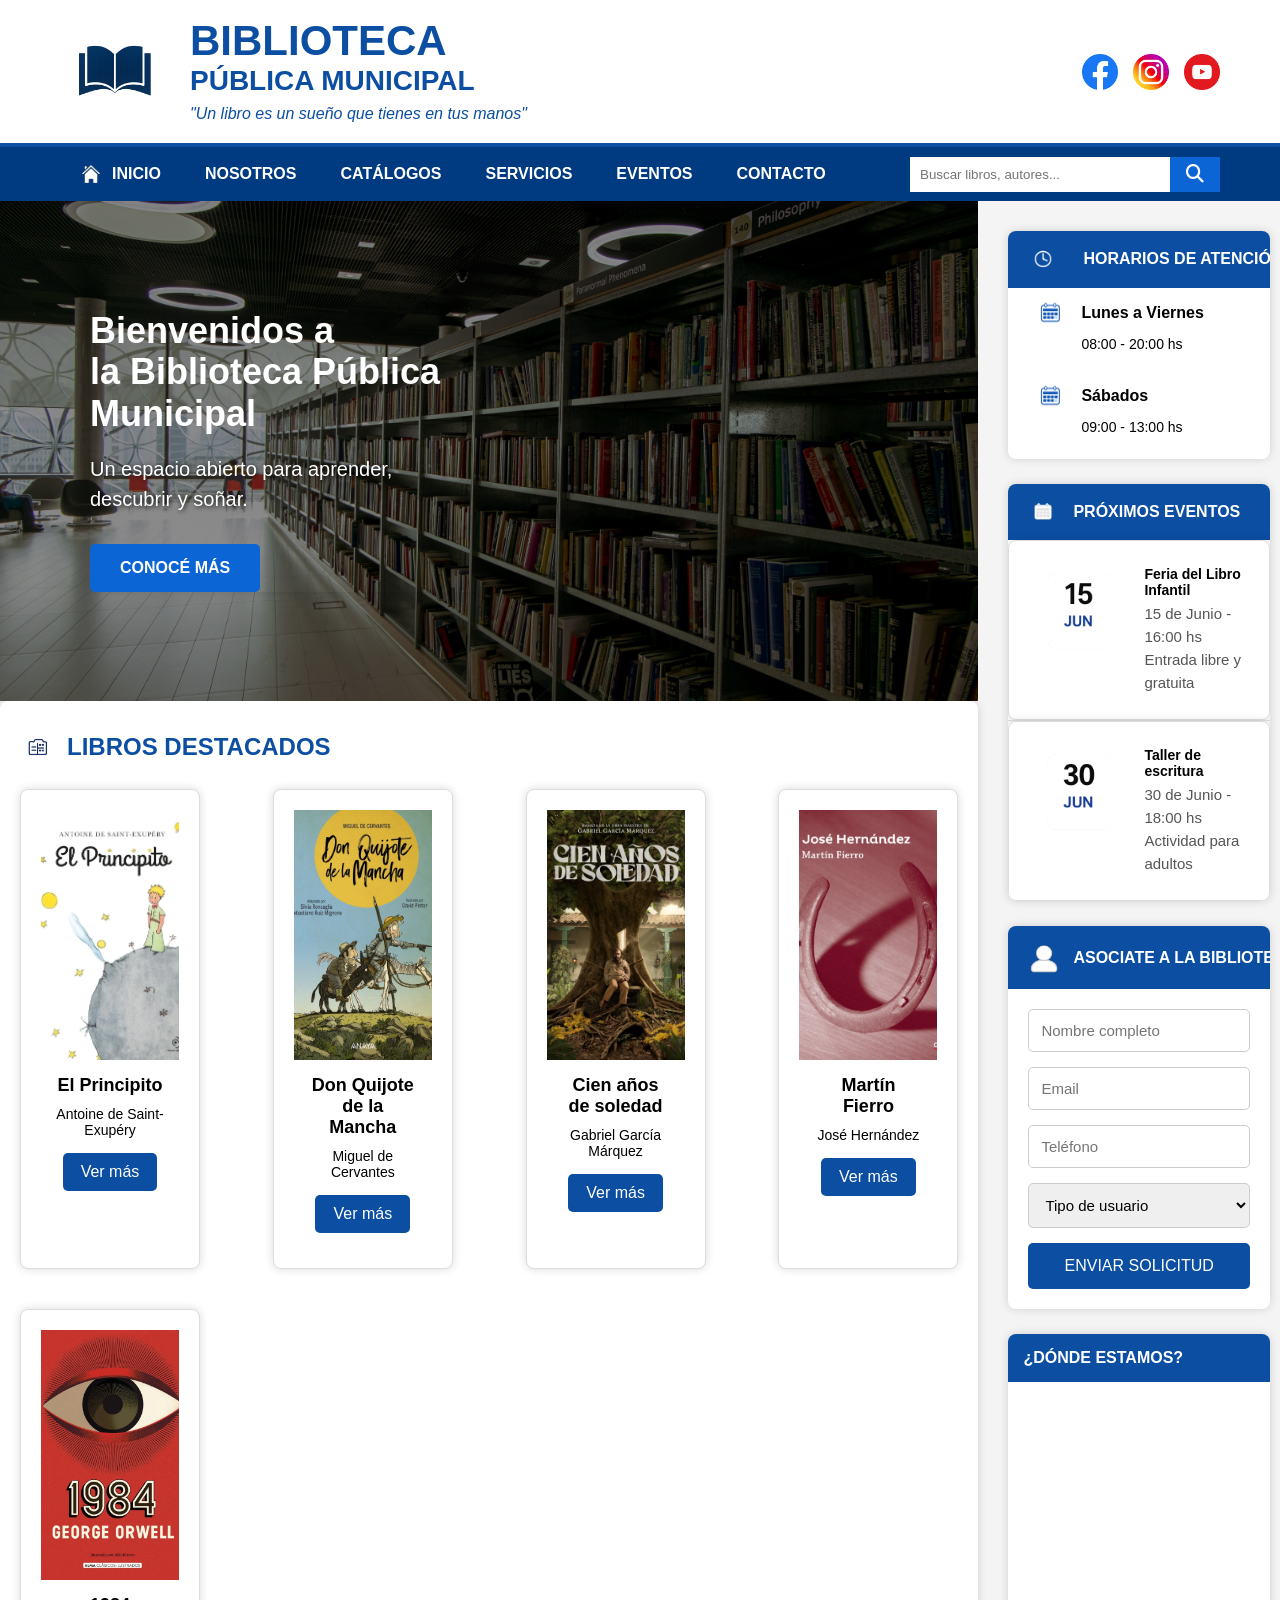
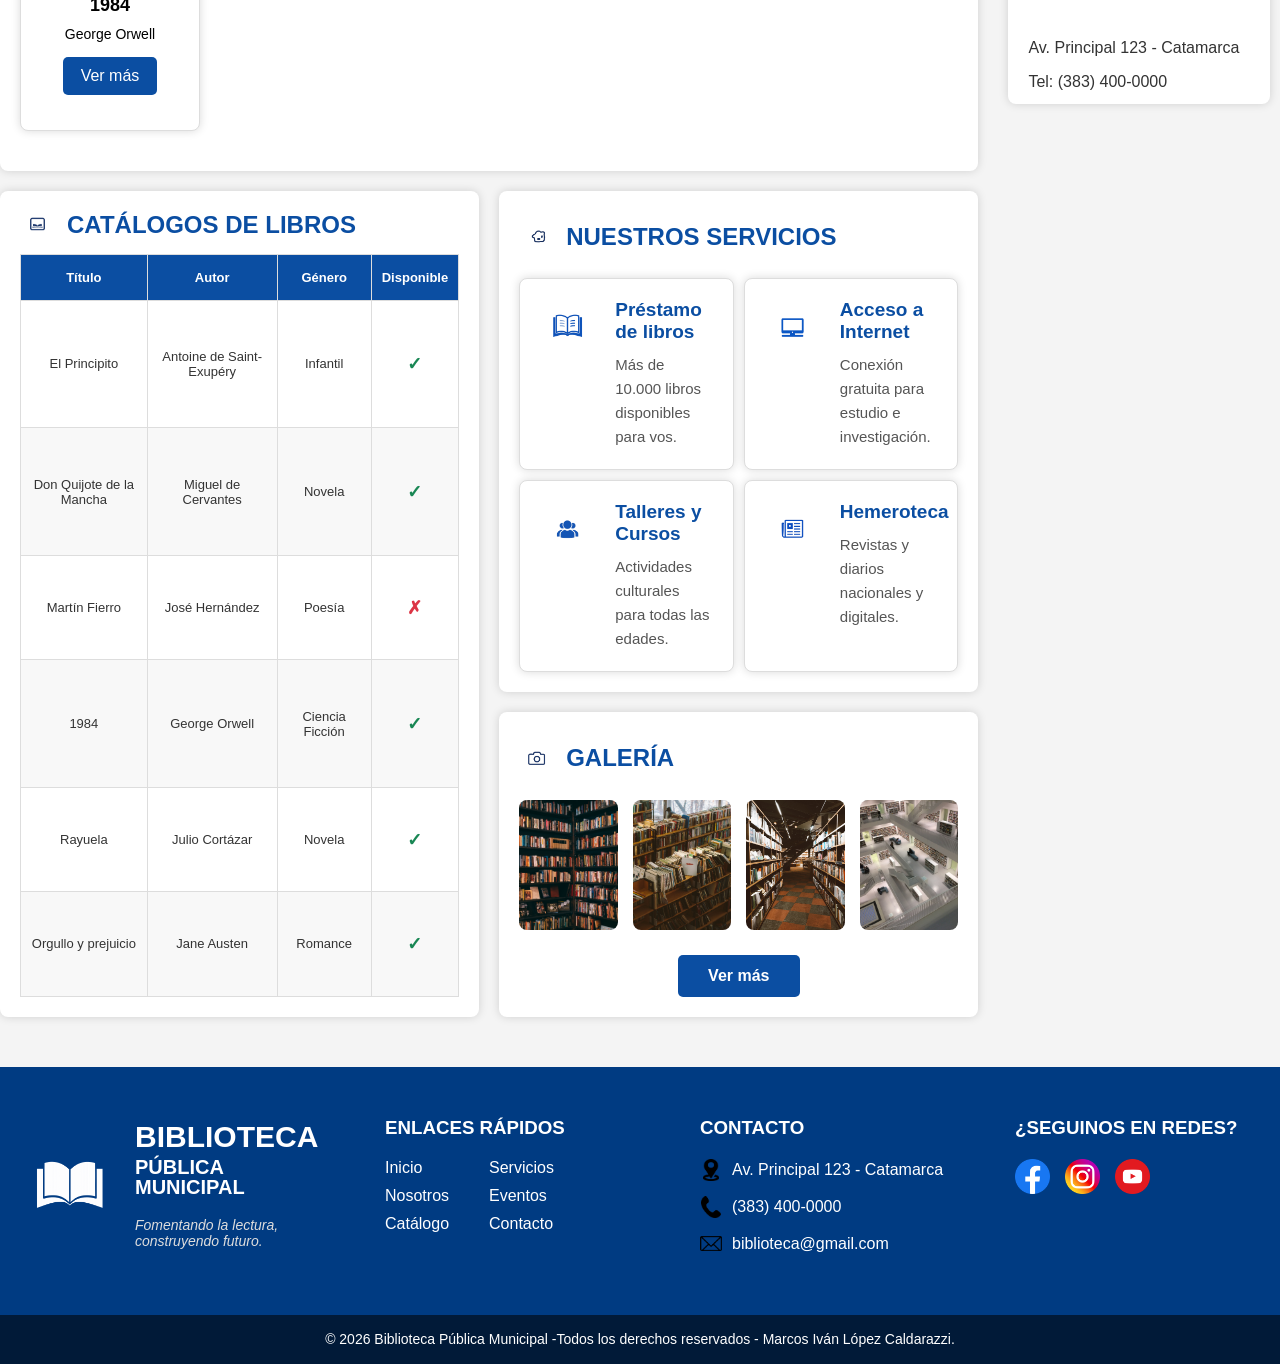
<file: index.html>
<!DOCTYPE html>
<html>
<head>

        <title>Biblioteca Pública Municipal</title>
        <link rel="stylesheet" href="style.css">
        <link rel="stylesheet" href="https://cdnjs.cloudflare.com/ajax/libs/font-awesome/6.5.2/css/all.min.css">

    </head>

<body>

        <header>

        <div class="logo">

        <img src="LogoHeader.png" alt="Logo Header">

        <div class="titulo">

        <h1>BIBLIOTECA</h1>
        <h2>PÚBLICA MUNICIPAL</h2>
        <p>"Un libro es un sueño que tienes en tus manos"</p>

        </div>
        </div>

        <div class="redes">

        <a href="https://www.facebook.com/Bibliotecaprovincialdrjulioherrera/"><img src="logofacebook.png" alt="Facebook"></a>

        <a href="https://www.instagram.com/bibliotecaprovincialcatamarca?fbclid=IwY2xjawTc6hFwZG9mBWV4dG4DYWVtAjEwAGJyaWQRMWdXbWw2M2ltUUVGUVBaaUdzcnRjBmFwcF9pZBAyMjIwMzkxNzg4MjAwODkyAAEeDFTbcF7nBBVr5jyUEgEKPLYJqUqYdGQUu3cdS8c15QEHuB1JpLc9yo03ycw_aem_0Y8hyI0dmF9-a84EaDp0Ow">
        <img src="logoinstagram.png" alt="Instagram"></a>

        <a href="https://www.youtube.com/@BiblioturismoArgentina"><img src="logoyoutube.png" alt="YouTube">

        </a>
        </div>
          </header>

        <nav>
        <ul>
        <li>
        <a href="index.html"><img src="IconoCasaInicio.png" alt="Inicio">INICIO</a>

        </li>

        <li><a href="nosotros.html">NOSOTROS</a></li>
        <li><a href="catalogos.html">CATÁLOGOS</a></li>
        <li><a href="servicios.html">SERVICIOS</a></li>
        <li><a href="eventos.html">EVENTOS</a></li>
        <li><a href="contacto.html">CONTACTO</a></li>

        </ul>

        <form>
        <input type="search" placeholder="Buscar libros, autores...">

        <button type="submit">

        <i class="fa-solid fa-magnifying-glass"></i>

        </button>
        </form>
        </nav>

          <main>

        <div class="contenido">

        <section class="principal">

        <section id="inicio" class="banner">

        <article>
        <h2>Bienvenidos a<br>la Biblioteca Pública Municipal</h2>
        <p>Un espacio abierto para aprender,<br>descubrir y soñar.</p>
        <a href="https://www.bn.gov.ar/mapa-censo/biblioteca/BIPU027/">CONOCÉ MÁS</a>

        </article>
        </section>

        <article class="libros-destacados">

        <h2><img src="IconoLibrosDestacados.png"alt="Libros">LIBROS DESTACADOS</h2>

        <div class="libros">
        <article class="libro">
        <img src="ElPrincipito.jpg"alt="El Principito">
        <div class="info-libro">
        <h3>El Principito</h3>
        <p>Antoine de Saint-Exupéry</p>
        <a href="https://www.plenainclusion.org/wp-content/uploads/2023/02/el_principito_lf_1.0.pdf">Ver más</a>

        </div>
        </article>

        <article class="libro">
        <img src="DonQuijotedelaMancha.jpg"alt="Don Quijote">
        <div class="info-libro">
        <h3>Don Quijote de la Mancha</h3>
        <p>Miguel de Cervantes</p>
        <a href="https://www.suneo.mx/literatura/subidas/Miguel%20de%20Cervantes%20El%20Ingenioso%20Hidalgo%20Don%20Quijote%20de%20la%20Mancha.pdf">Ver más</a>

        </div>
        </article>

        <article class="libro">
        <img src="CienAñosdeSoledad.jpg"alt="Cien años de soledad">
        <div class="info-libro">
        <h3>Cien años de soledad</h3>
        <p>Gabriel García Márquez</p>
        <a href="https://bdebooks.com/es/books/cien-anos-de-soledad-by-gabriel-garcia-marquez/">Ver más</a>

        </div>
        </article>

        <article class="libro">
        <img src="MartinFierro.jpg"alt="Martín Fierro">
        <div class="info-libro">
        <h3>Martín Fierro</h3>
        <p>José Hernández</p>
        <a href="https://editorial.unipe.edu.ar/images/phocadownload/colecciones/intervenciones/martin_fierro.pdf">Ver más</a>

        </div>
        </article>

        <article class="libro">

        <img src="1984.jpg"alt="1984">
        <div class="info-libro">
        <h3>1984</h3>
        <p>George Orwell</p>
        <a href="https://www.philosophia.cl/biblioteca/orwell/1984.pdf">Ver más</a>

        </div>
        </article>
        </div>
        </article>

        <div class="contenido-secundario">

        <div class="columna-izquierda">

        <article id="catalogo" class="catalogo">

        <h2><img src="IconoCatalogodeLibros.png" alt="Catálogo">CATÁLOGOS DE LIBROS</h2>

        <table>
        <thead>
        <tr>
        <th>Título</th>
        <th>Autor</th>
        <th>Género</th>
        <th>Disponible</th>

            </tr>
            </thead>

            <tbody>
            <tr>
            <td>El Principito</td>
            <td>Antoine de Saint-Exupéry</td>
            <td>Infantil</td>
            <td><span class="disponible">✓</span></td>

            </tr>

            <tr>
            <td>Don Quijote de la Mancha</td>
            <td>Miguel de Cervantes</td>
            <td>Novela</td>
            <td><span class="disponible">✓</span></td>

            </tr>

            <tr>
            <td>Martín Fierro</td>
            <td>José Hernández</td>
            <td>Poesía</td>
            <td><span class="no-disponible">✗</span></td>

            </tr>

            <tr>
            <td>1984</td>
            <td>George Orwell</td>
            <td>Ciencia Ficción</td>
            <td><span class="disponible">✓</span></td>

            </tr>

            <tr>
            <td>Rayuela</td>
            <td>Julio Cortázar</td>
            <td>Novela</td>
            <td><span class="disponible">✓</span></td>

            </tr>

            <tr>
            <td>Orgullo y prejuicio</td>
            <td>Jane Austen</td>
            <td>Romance</td>
            <td><span class="disponible">✓</span></td>

        </tr>
        </tbody>
        </table>
        </article>
        </div>

        <div class="columna-derecha">


        <article id="servicios" class="servicios">

        <h2><img src="IconoNuestrosServicios.png" alt="Servicios">NUESTROS SERVICIOS</h2>

        <div class="contenedor-servicios">

        <article class="servicio">

        <img src="IconoLibro.png" alt="Libro">

        <div>

        <h3>Préstamo de libros</h3>
        <p>Más de 10.000 libros disponibles para vos.</p>

        </div>
        </article>

        <article class="servicio">

        <img src="IconoPC.png" alt="Internet">

        <div>

        <h3>Acceso a Internet</h3>
        <p>Conexión gratuita para estudio e investigación.</p>

        </div>
        </article>

        <article class="servicio">

        <img src="IconoPersonas.png" alt="Talleres">

        <div>

        <h3>Talleres y Cursos</h3>
        <p>Actividades culturales para todas las edades.</p>

        </div>
        </article>

        <article class="servicio">

        <img src="IconoDiario.png" alt="Hemeroteca">

        <div>

        <h3>Hemeroteca</h3>
        <p>Revistas y diarios nacionales y digitales.</p>

        </div>
        </article>
        </div>
        </article>

        <article class="galeria">

        <h2><img src="IconodeGaleria.png" alt="Galería" >GALERÍA</h2>

        <div class="imagenes-galeria">

        <img src="1.jpg" alt="Biblioteca 1">
        <img src="2.jpg" alt="Biblioteca 2">
        <img src="3.jpg" alt="Biblioteca 3">
        <img src="4.jpg" alt="Biblioteca 4">

        </div>
                        
        <div class="boton-galeria"><a href="#">Ver más</a>

        </div>
        </article>
        </div>
        </div>
            </section>

        <aside>
        <section class="tarjeta">

        <h3><img src="IconoReloj.png" alt="Horarios" class="icono-titulo-horarios">HORARIOS DE ATENCIÓN</h3>

        <div class="horarios-contenedor">
        <div class="horario-item">

        <h4><img src="IconoAlmanaqueAzul.png" alt="Calendario" class="icono-almanaque-azul">Lunes a Viernes</h4>
        <p>08:00 - 20:00 hs</p>

        </div>

        <div class="horario-item">

        <h4><img src="IconoAlmanaqueAzul.png" alt="Calendario" class="icono-almanaque-azul">Sábados</h4>
        <p>09:00 - 13:00 hs</p>

        </div>
        </div>

        </section>

         <div class="tarjeta">

        <h3><img src="IconoAlmanaqueBlanco.png" alt="Eventos" class="icono-titulo">PRÓXIMOS EVENTOS</h3>


         <div class="evento">

        <img src="15Junio.png" alt="30 de Junio" class="img-fecha">
        <div class="info-evento">
        <h4>Feria del Libro Infantil</h4>
        <p>15 de Junio - 16:00 hs
        <br>
        <p>Entrada libre y gratuita</p>
        </p>
        </div>
        </div>

        <hr>

        <div class="evento">
        <img src="30Junio.png" alt="15 de Junio" class="img-fecha">
        <div class="info-evento">
        <h4>Taller de escritura</h4>
        <p>30 de Junio - 18:00 hs
        <br>
        <p>Actividad para adultos</p>
        </p>
        </div>
        </div>
        </div>
        </section>

        <section class="tarjeta">

        <h3><img src="IconoAsociatealaBiblioteca.png" alt="Asociate a la Biblioteca">ASOCIATE A LA BIBLIOTECA</h3>


        <form action="agradecimientos.html" method="get">

        <input type="text"placeholder="Nombre completo">
        <input type="email"placeholder="Email">
        <input type="tel"placeholder="Teléfono">

        <select>
        <option selected disabled>Tipo de usuario</option>
        <option>Estudiante</option>
        <option>Docente</option>
        <option>Investigador</option>
        <option>Público en general</option>

        </select>

        <button type="submit">ENVIAR SOLICITUD</button>

        </form>
        </section>

        <section class="tarjeta" id="contacto">

        <h3>¿DÓNDE ESTAMOS?</h3>

        <iframe 
        src="https://www.google.com/maps/embed?pb=!1m18!1m12!1m3!1d3507.965418919632!2d-65.78207168492147!3d-28.469580982482325!2m3!1f0!2f0!3f0!3m2!1i1024!2i768!4f13.1!3m3!1m2!1s0x942428c0b2f5cf11%3A0x2863a9b1399452b4!2sCatamarca!5e0!3m2!1ses!2sar!4v1700000000000!5m2!1ses!2sar" 
        width="100%" 
        height="200" 
        style="border:0;" 
        allowfullscreen="" 
        loading="lazy" 
        referrerpolicy="no-referrer-when-downgrade">
        </iframe>

        <p>Av. Principal 123 - Catamarca</p>
        <p>Tel: (383) 400-0000</p>

        </section>
        </aside>
        </div>
    </main>

    <footer>

        <section class="footer-logo">

        <img src="LogoFooter.png" alt="Logo">

        <div class="titulo-footer">

        <h2>BIBLIOTECA</h2>

        <h3>PÚBLICA MUNICIPAL</h3>

        <p>Fomentando la lectura, construyendo futuro.</p>
  
       </div>
       </section>

       <section class="footer-enlaces">

       <h3>ENLACES RÁPIDOS</h3>

       <div class="enlaces-footer">
        <ul>
            <li><a href="index.html">Inicio</a></li>
            <li><a href="nosotros.html">Nosotros</a></li>
            <li><a href="catalogos.html">Catálogo</a></li>
        </ul>

        <ul>
            <li><a href="servicios.html">Servicios</a></li>
            <li><a href="eventos.html">Eventos</a></li>
            <li><a href="contacto.html">Contacto</a></li>
        </ul>
        </div>
        </section>
        <section>

        <h3>CONTACTO</h3>

        <div class="contacto-footer">
        <a href="#"><img src="IconoUbicacion.png" alt="Icono Ubicación">Av. Principal 123 - Catamarca</a>

        <a href="tel:3834000000"><img src="IconoTelefono.png" alt="Icono Teléfono">(383) 400-0000</a>

        <a href="mailto:biblioteca@gmail.com"><img src="IconoCorreoElectronico.png" alt="Icono Correo Electronico">biblioteca@gmail.com</a>
        </div>
        </section>

        <section>
        <h3>¿SEGUINOS EN REDES?</h3>

        <div class="redes-footer">
        <a href="https://www.facebook.com/Bibliotecaprovincialdrjulioherrera/"><img src="logofacebook.png" alt="Facebook"></a>

        <a href="https://www.instagram.com/bibliotecaprovincialcatamarca?fbclid=IwY2xjawTc6hFwZG9mBWV4dG4DYWVtAjEwAGJyaWQRMWdXbWw2M2ltUUVGUVBaaUdzcnRjBmFwcF9pZBAyMjIwMzkxNzg4MjAwODkyAAEeDFTbcF7nBBVr5jyUEgEKPLYJqUqYdGQUu3cdS8c15QEHuB1JpLc9yo03ycw_aem_0Y8hyI0dmF9-a84EaDp0Ow"><img src="logoinstagram.png" alt="Instagram"></a>

        <a href="https://www.youtube.com/@BiblioturismoArgentina"><img src="logoyoutube.png" alt="YouTube"></a>
        </div>
        </section>

        <div class="copyright">
            <p>© 2026 Biblioteca Pública Municipal -Todos los derechos reservados - Marcos Iván López Caldarazzi.</p>
        </div>

    </footer>
</body>
</html>
</file>
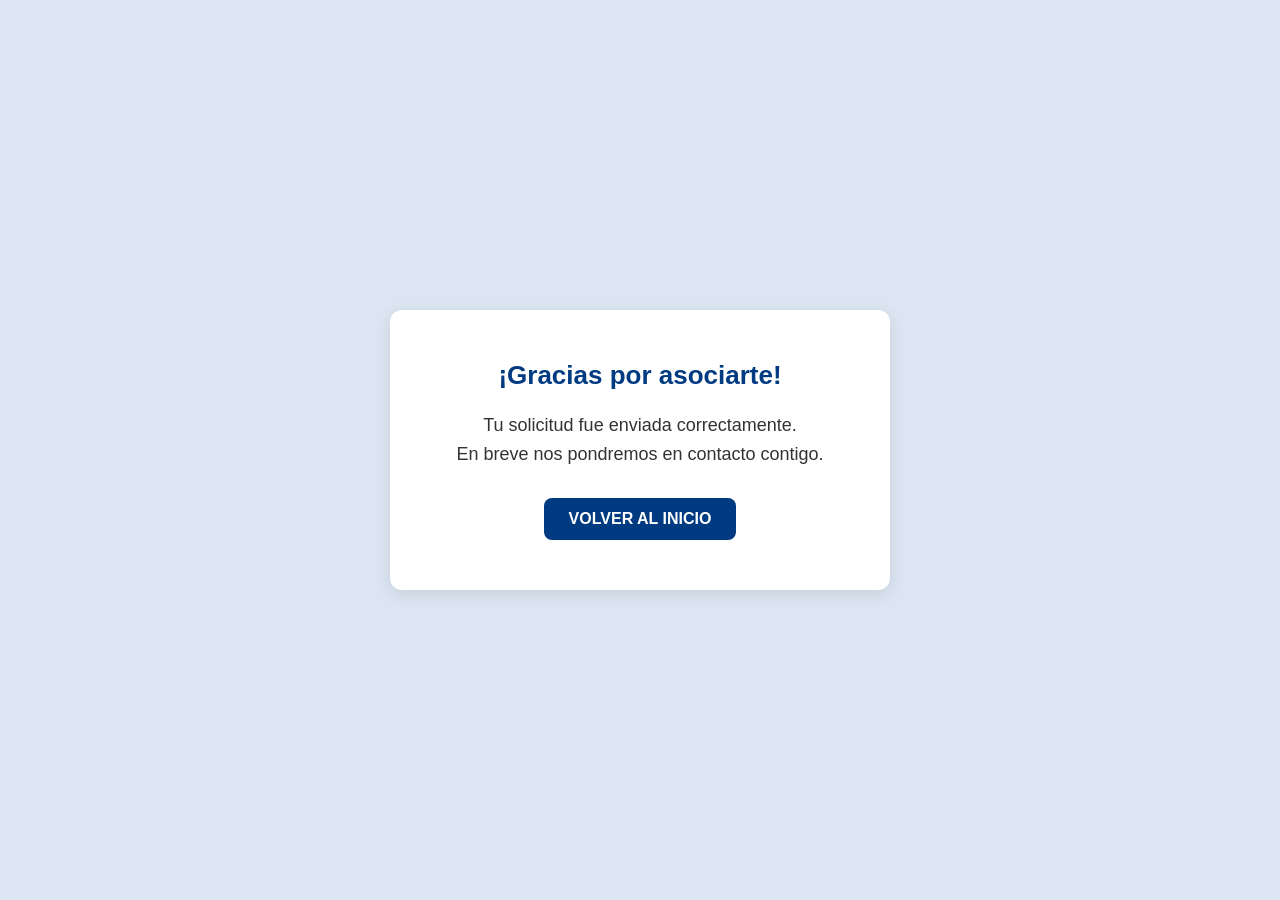
<file: agradecimientos.html>
<!DOCTYPE html>
<html>
<head>
    <title>Gracias por asociarte - Biblioteca Pública Municipal</title>
    <link rel="stylesheet" href="style2.css">
</head>
<body>
    <main class="paginaGracias">
        <section class="mensajeGracias">

        <h1>¡Gracias por asociarte!</h1>
        <p>Tu solicitud fue enviada correctamente.<br>En breve nos pondremos en contacto contigo.</p>
        <a href="index.html" class="boton">VOLVER AL INICIO</a>
        
    </section>
    </main>
</body>
</html>
</file>
<file: style.css>
*{
    margin:0;
    padding:0;
    box-sizing:border-box;
}

body{

    font-family:Arial, Helvetica, sans-serif;

    background:#f4f4f4;

    color:#333;

}

img{

    max-width:100%;

    display:block;

}

a{

    text-decoration:none;

}

ul{

    list-style:none;

}

/*====================================
HEADER
====================================*/

header{

    background:white;

    display:flex;

    justify-content:space-between;

    align-items:center;

    padding:20px 60px;

    border-bottom:4px solid #0b4ea2;

}

.logo{

    display:flex;

    align-items:center;

    gap:20px;

}

.logo img{

    width:110px;

}

.titulo h1{

    color:#0b4ea2;

    font-size:42px;

    font-weight:900;

    line-height:1;

    margin:0;

}

.titulo h2{

    color:#0b4ea2;

    font-size:28px;

    font-weight:bold;

    line-height:1;

    margin-top:5px;

}

.titulo p{

    color:#0b4ea2;

    font-size:16px;

    font-style:italic;

    margin-top:10px;

}

.redes{

    display:flex;

    gap:15px;

}

.redes img{

    width:36px;

    transition:.3s;

}

.redes img:hover{

    transform:scale(1.15);

}

/*====================================
MENU
====================================*/

nav{

    background:#003b82;

    display:flex;

    justify-content:space-between;

    align-items:center;

    padding:0 60px;

}

nav ul{

    display:flex;

}

nav{

    background:#003b82;

    display:flex;

    justify-content:space-between;

    align-items:center;

    padding:0 60px;

}

nav ul{

    display:flex;

}

nav li a{

    display:flex;

    align-items:center;

    gap:12px;

    color:white;

    padding:18px 22px;

    font-weight:bold;

    transition:.3s;

}

nav li a img{

    width:18px;

    height:18px;

}

nav li a:hover{

    background:#0b65d4;

}


nav form{

    display:flex;

}

nav input{

    width:260px;

    padding:10px;

    border:none;

    outline:none;

}

nav button{

    width:50px;

    background:#0b65d4;

    color:white;

    border:none;

    cursor:pointer;

    font-size:18px;

    display:flex;

    justify-content:center;

    align-items:center;

    transition:.3s;

}

nav button:hover{

    background:#08448f;

}

/*====================================
BANNER
====================================*/

.banner{

    height:500px;

    background:url("Biblioteca.jpg") center center / cover no-repeat;

    position:relative;

    display:flex;

    align-items:center;

    padding-left:90px;

}

.banner::before{

    content:"";

    position:absolute;

    inset:0;

    background:rgba(0,0,0,.45);

    z-index:0;

}

.banner > article{

    background:transparent !important;


    border:none !important;

    padding:0 !important;

    margin:0 !important;

    width:500px;

    color:white;

    position:relative;

    z-index:1;

}

#inicio h2{

    color:white;

    font-size:36px;

    line-height:1.15;

    margin-bottom:20px;

    text-shadow:none;

}

.banner p{

    color:white;

    font-size:20px;

    line-height:30px;

    margin-bottom:30px;

    text-shadow:1px 1px 5px black;

}

.banner a{

    display:inline-block;

    background:#0b65d4;

    color:white;

    text-decoration:none;

    padding:15px 30px;

    border-radius:5px;

    font-weight:bold;

}

.banner a:hover{

    background:#00408c;

}

/*====================================
CONTENEDOR
====================================*/

.contenido{

    width:100%;

    display:flex;

    align-items:stretch; /* Obliga a la columna .principal y al aside a tener EXACTAMENTE la misma altura */

    gap:20px;

}

.principal{

    width:78%;

    display:flex;

    flex-direction:column;

    justify-content:space-between; /* Distribuye el espacio vertical de forma pareja */

}

aside{

    width:22%;

    padding:0 10px;

    display:flex;

    flex-direction:column;

    justify-content:space-between; /* Distribuye las tarjetas del aside de arriba a abajo */

}

/*====================================
ARTÍCULOS GENERALES
====================================*/

.principal article{

    background:white;

    padding:20px; /* Reducido para achicar la caja */

    margin-bottom:20px;

    border-radius:8px;

    box-shadow:0 0 10px rgba(0,0,0,.15);

}

.principal article h2{

    display:flex;

    align-items:center;

    gap:12px;

    color:#0b4ea2;

    margin-bottom:15px;

    font-size:24px;

}

.principal article h2 img{

    width:35px;

}

/*====================================
LIBROS DESTACADOS
====================================*/

.libros{

    display:flex;

    justify-content:space-between;

    gap:20px;

    flex-wrap:wrap;

}

.libro{

    width:180px;

    border:1px solid #ddd;

    border-radius:8px;

    overflow:hidden;

    background:white;

    transition:.3s;

}

.libro:hover{

    transform:translateY(-6px);

    box-shadow:0 10px 20px rgba(0,0,0,.2);

}

.libro img{

    width:100%;

    height:250px;

    object-fit:cover;

}

.info-libro{

    padding:15px;

    text-align:center;

}

.info-libro h3{

    color:black;

    font-size:18px;

    margin-bottom:10px;

}

.info-libro p{

    font-size:14px;

    margin-bottom:15px;

    color:black;

}

.info-libro a{

    display:inline-block;

    background:#0b4ea2;

    color:white;

    padding:10px 18px;

    border-radius:5px;

    transition:.3s;

}

.info-libro a:hover{

    background:#003b82;

}

/*====================================
CATÁLOGO
====================================*/

.catalogo img{

    width:55px;

}

/* Color verde para el ícono de disponible */
.disponible{
    color: #2e7d32; /* Verde */
    font-weight: bold;
    font-size: 18px;
}

/* Color rojo si alguno no está disponible (opcional) */
.no-disponible{
    color: #c62828; /* Rojo */
    font-weight: bold;
    font-size: 18px;
}
/*====================================
TABLA
====================================*/

table{

    width:100%;

    border-collapse:collapse;

}

th{

    background:#0b4ea2;

    color:white;

    padding:15px 10px; /* Relleno compacto */

    font-size:13px;

border:1px solid #ddd;
}

td{

    padding:6px 10px; /* Reducido para que las filas no sean tan altas */

    border:1px solid #ddd;

    text-align:center;

    font-size:13px;

}

td img{

    width:40px;

    margin:auto;

}

tr:nth-child(even){

    background:#f8f8f8;

}

tr:hover{

    background:#eef5ff;

}

/*====================================
SERVICIOS
====================================*/

.contenedor-servicios{

    display:grid;

    grid-template-columns:repeat(2,1fr);

    gap:10px;

}

.servicio{

    display:flex;

    align-items:flex-start;

    gap:12px;

    padding:10px;

}

.servicio:hover{

    background:#f5f9ff;

}

.servicio img{

    width:40px;

}

.servicio h3{

    font-size:16px;

    margin-bottom:5px;
}

.servicio p{

    font-size:13px;

    line-height:18px;

}

/*====================================
GALERÍA
====================================*/

.imagenes-galeria{

    display:grid;

    grid-template-columns:repeat(4,1fr);

    gap:15px;

}

.imagenes-galeria img{

    width:100%;

    height:130px;

    object-fit:cover;

    border-radius:8px;

    transition:.3s;

}

.imagenes-galeria img:hover{

    transform:scale(1.05);

}
.boton-galeria{

    text-align:center;

    margin-top:25px;

}

.boton-galeria a{

    display:inline-block;

    background:#0b4ea2;

    color:white;

    padding:12px 30px;

    border-radius:5px;

    font-weight:bold;

    transition:.3s;

}

.boton-galeria a:hover{

    background:#003b82;

}

/*====================================
HORARIOS Y CALENDARIO
====================================*/

.horarios-contenedor {
    display: flex;
    flex-direction: column;
    gap: 15px;
    padding: 10px 0;
}

.horario-item h4 {
    display: flex;
    align-items: center;
    gap: 8px;                 /* Espacio entre el ícono azul y el título del día */
    color: black;
    font-size: 16px;
    font-weight: bold;
    margin-bottom: 4px;
}

.icono-almanaque-azul {
    width: 45px;             /* Tamaño del ícono */
    height: auto;
    object-fit: contain;
    flex-shrink: 0;
}

.horario-item p {
    color: black;
    font-size: 14px;
    margin-left: 53px;        /* Alinea la hora debajo del texto del día */
    margin-bottom: 0;
}
/*====================================
SIDEBAR
====================================*/

aside{

    display:flex;

    flex-direction:column;

    gap:25px;

    padding-top:30px;
}

.tarjeta{

    background:white;

    border-radius:8px;

    overflow:hidden;

    box-shadow:0 0 10px rgba(0,0,0,.15);

}

.tarjeta h3 {
    background: #0b4ea2;
    color: white;
    padding: 15px;
    display: flex;
    align-items: center;
    gap: 10px;               /* Separa el ícono del texto */
    white-space: nowrap;
    font-size: 16px;
}

/* Controla el tamaño del ícono blanco */
.tarjeta h3 img,
.icono-titulo {
    width: 40px;             /* Ajusta según el tamaño que prefieras (entre 18px y 24px) */
    height: auto;
    object-fit: contain;
}


.tarjeta p,
.tarjeta h4{

    padding:0 20px;

}

.tarjeta p{

    margin-bottom:10px;

    line-height:24px;

}

.evento{

    padding:20px;

}

.evento h4{

    color:#0b4ea2;

    margin-bottom:8px;

}

.tarjeta hr{

    border:none;

    border-top:1px solid #ddd;

}

/*====================================
EVENTOS
====================================*/

/* Alineación e ícono para el título HORARIOS DE ATENCIÓN */
.icono-titulo-horarios {
    width: 24px;              /* Tamaño del ícono */
    height: auto;
    object-fit: contain;
    display: inline-block;
    vertical-align: middle;   /* Centra el ícono verticalmente con el texto */
    margin-right: 10px;       /* Separación respecto a la letra 'H' */
}

/* Estilos para los íconos PNG de las fechas */
.evento {
    display: flex;
    align-items: center;
    gap: 15px;
    padding: 15px 20px;
}

.img-fecha {
    width: 90px;          /* Ajusta el ancho para que coincida con la tarjeta */
    height: auto;
    object-fit: contain;
    flex-shrink: 0;       /* Evita que la imagen se deforme si el texto es largo */
}

.info-evento h4 {
    color: black;
    font-size: 14px;
    margin-bottom: 4px;
    padding: 0;
}

.info-evento p {
    font-size: 13px;
    color: black;
    margin: 0;
    padding: 0;
}
/*====================================
FORMULARIO
====================================*/

.tarjeta form{

    padding:20px;

}

.tarjeta input,
.tarjeta select,
.tarjeta textarea{

    width:100%;

    padding:12px;

    margin-bottom:15px;

    border:1px solid #ccc;

    border-radius:5px;

    font-size:15px;

}

.tarjeta textarea{

    resize:vertical;

    min-height:120px;

}

.tarjeta button{

    width:100%;

    padding:14px;

    border:none;

    background:#0b4ea2;

    color:white;

    border-radius:5px;

    font-size:16px;

    cursor:pointer;

    transition:.3s;

}

.tarjeta button:hover{

    background:#003b82;

}

iframe{

    width:100%;

    height:250px;

    border:0;

}


/*====================================
FOOTER COMPLETO
====================================*/

footer {
    margin-top: 50px;
    background: #003b82;
    color: white;
    display: flex;
    justify-content: space-evenly;
    flex-wrap: wrap;             /* Permite que los elementos se acomoden */
    padding: 50px 0 0 0;          /* Quita el padding de abajo para pegar el copyright */
    gap: 30px;
}

footer section {
    flex: 1;
    min-width: 220px;
    padding: 0 20px;
}

footer h3 {
    margin-bottom: 20px;
}

footer ul {
    list-style: none;
}

footer li {
    margin-bottom: 10px;
}

footer a {
    color: white;
}

footer a:hover {
    text-decoration: underline;
}

.footer-logo {
    display: flex;
    align-items: center;
    gap: 15px;
}

.footer-logo img {
    width: 100px;
    height: auto;
}

.titulo-footer h2 {
    color: white;
    font-size: 30px;
    font-weight: 900;
    margin: 0;
    line-height: 1;
}

.titulo-footer h3 {
    color: white;
    font-size: 20px;
    margin-top: 5px;
    line-height: 1;
}

.titulo-footer p {
    margin-top: 10px;
    font-size: 14px;
    color: #ddd;
    font-style: italic;
}

.contacto-footer {
    display: flex;
    flex-direction: column;
    gap: 15px;
    margin-top: 15px;
}

.contacto-footer a {
    display: flex;
    align-items: center;
    gap: 10px;
    color: white;
    text-decoration: none;
}

.contacto-footer a:hover {
    text-decoration: underline;
}

.contacto-footer img {
    width: 22px;
    height: 22px;
    object-fit: contain;
    margin: 0;
    flex-shrink: 0;
}

.footer-enlaces {
    display: flex;
    flex-direction: column;
    margin-left: 50px;
}

.footer-enlaces h3 {
    margin-bottom: 20px;
    text-align: left;
}

.enlaces-footer {
    display: flex;
    gap: 40px;
    justify-content: flex-start;
}

.redes-footer {
    display: flex;
    gap: 15px;
}

.redes-footer img {
    width: 35px;
    transition: .3s;
}

.redes-footer img:hover {
    transform: scale(1.15);
}

/* FRANJA COPYRIGHT (Obliga a ubicarse abajo ocupando todo el ancho) */
.copyright {
    width: 100%;                  /* Ocupa todo el ancho disponible */
    flex-basis: 100%;             /* Fuerza a saltar de línea dentro del flexbox */
    background-color: #011a38;    /* Azul más oscuro para la franja inferior */
    box-sizing: border-box;
    padding: 15px 20px;
    text-align: center;
    margin-top: 30px;             /* Separación de las columnas superiores */
}

.copyright p {
    color: #ffffff;
    font-size: 14px;
    margin: 0;
    padding: 0;
    line-height: 1.4;
}

/*====================================
DISTRIBUCIÓN DEL CONTENIDO
====================================*/

.contenido-secundario{
    display: flex;
    align-items: stretch; /* Estira el Catálogo y Servicios+Galería a la misma altura */
    gap: 20px;
    flex: 1; /* Ocupa el espacio vertical restante */
}

.columna-izquierda{
    flex: 1;
    display: flex;
    flex-direction: column;
}

.columna-izquierda article{
    height: 100%; /* Hace que la tarjeta del catálogo cubra todo el alto */
    display: flex;
    flex-direction: column;
    margin-bottom: 0;
}

.columna-izquierda table{
    width: 100%;
    border-collapse: collapse;
    flex: 1; /* La tabla absorbe el espacio vertical sobrante para igualar bordes */
}

.columna-derecha{
    flex: 1;
    display: flex;
    flex-direction: column;
    justify-content: space-between;
    gap: 20px;
}

.columna-derecha article{
    margin-bottom: 0;
}

/*====================================
RESPONSIVE
====================================*/

@media(max-width:1200px){

    .contenido{

        flex-direction:column;

        padding:20px;

    }

    aside{

        width:100%;

    }

    .principal{

        width:100%;

    }

}

@media(max-width:900px){

    header{

        flex-direction:column;

        gap:20px;

        text-align:center;

    }

    nav{

        flex-direction:column;

        padding:20px;

        gap:20px;

    }

    nav ul{

        flex-wrap:wrap;

        justify-content:center;

    }

    .libros{

        justify-content:center;

    }

    .contenedor-servicios{

        grid-template-columns:1fr;

    }

    .imagenes-galeria{

        grid-template-columns:repeat(2,1fr);

    }

    .banner{

        padding:40px;

        text-align:center;

        justify-content:center;

    }

    .banner article{

        width:100%;

    }

}

@media(max-width:600px){

    .imagenes-galeria{

        grid-template-columns:1fr;

    }

    .libro{

        width:100%;

    }

    table{

        display:block;

        overflow-x:auto;

    }

    .logo{

        flex-direction:column;

    }

    .logo h1{

        font-size:26px;

    }

    .banner h2{

        font-size:34px;

    }

    .banner p{

        font-size:18px;

        line-height:28px;
    }
    }
    
    /*====================================
PÁGINA NOSOTROS
====================================*/

/* CONTENEDOR PRINCIPAL */

.contenido{
    width:100%;
    display:flex;
    align-items:flex-start;
}

.principal{
    width:100%;
}


/*====================================
SOBRE NOSOTROS
====================================*/

.sobre-nosotros{
    text-align:center;
}

.sobre-nosotros h2{
    justify-content:center;
    color:#0b4ea2;
    font-size:36px;
    margin-bottom:10px;
}

.subtitulo-nosotros{
    color:#666;
    font-size:22px;
    font-style:italic;
    margin-bottom:25px;
}


/*====================================
NUESTRA HISTORIA
====================================*/

.historia h2,
.quienes-somos h2,
.objetivos h2{
    color:#0b4ea2;
}

.historia p{
    line-height:26px;
    margin-bottom:15px;
}


/*====================================
¿QUIÉNES SOMOS?
====================================*/

.contenido-quienes{
    display:flex;
    align-items:center;
    gap:30px;
}

.imagen-quienes{
    width:45%;
    flex-shrink:0;
}

.imagen-quienes img{
    width:100%;
    height:280px;
    object-fit:cover;
    border-radius:8px;
}

.texto-quienes{
    width:55%;
}

.texto-quienes p{
    line-height:26px;
    margin-bottom:15px;
}


/*====================================
MISIÓN Y VISIÓN
====================================*/

.mision-vision{
    display:grid;
    grid-template-columns:1fr 1fr;
    gap:25px;
    margin-bottom:30px;
}

.mision-vision article{
    margin-bottom:0;
}

.mision-vision h2{
    color:#0b4ea2;
    font-size:25px;
}

.mision-vision p{
    line-height:26px;
    margin-bottom:15px;
}


/*====================================
OBJETIVOS
====================================*/

.objetivos h2{
    text-align:center;
    justify-content:center;
    margin-bottom:30px;
}

.lista-objetivos{
    display:grid;
    grid-template-columns:1fr 1fr;
    gap:20px;
}

.objetivo{
    border:1px solid #ddd;
    border-radius:8px;
    padding:20px;
    transition:.3s;
}

.objetivo:hover{
    background:#f5f9ff;
    transform:translateY(-3px);
}

.objetivo h3{
    color:#0b4ea2;
    margin-bottom:10px;
    font-size:19px;
}

.objetivo p{
    line-height:24px;
}


/*====================================
RESPONSIVE NOSOTROS
====================================*/

@media(max-width:900px){

    .contenido-quienes{
        flex-direction:column;
    }

    .imagen-quienes,
    .texto-quienes{
        width:100%;
    }

    .mision-vision{
        grid-template-columns:1fr;
    }

    .lista-objetivos{
        grid-template-columns:1fr;
    }

}

@media(max-width:600px){

    .sobre-nosotros h2{
        font-size:28px;
    }

    .subtitulo-nosotros{
        font-size:18px;
    }

    .imagen-quienes img{
        height:220px;
    }

}

/*====================================
VIDEO INSTITUCIONAL
====================================*/

.video-institucional{
    text-align:center;
}

.video-institucional h2{

    color:#0b4ea2;

    margin-bottom:15px;

    text-align:center;

    justify-content:center;

    width:100%;
}

.video-institucional > p{

    font-size:16px;

    line-height:25px;

    margin-bottom:25px;

    text-align:center;
}

.contenedor-video{

    width:100%;

    display:flex;

    justify-content:center;

    align-items:center;
}

.contenedor-video video{

    display:block;

    width:80%;

    max-width:900px;

    height:auto;

    border-radius:8px;

    box-shadow:0 0 10px rgba(0,0,0,.2);
}


/*====================================
RESPONSIVE VIDEO
====================================*/

@media(max-width:600px){

    .contenedor-video video{

        width:100%;

    }

}


/*====================================
SERVICIOS
====================================*/

/* PRESENTACIÓN */

.presentacion-servicios{

    background:white;

    padding:30px;

    margin-bottom:30px;

    border-radius:8px;

    box-shadow:0 0 10px rgba(0,0,0,.15);

    text-align:center;

}

.presentacion-servicios h2{

    color:#0b4ea2;

    font-size:30px;

    margin-bottom:10px;

}

.subtitulo-servicios{

    color:#666;

    font-size:18px;

    font-style:italic;

    margin-bottom:20px;

}

.presentacion-servicios p:last-child{

    line-height:26px;

    font-size:16px;

}


/*====================================
LISTA DE SERVICIOS
====================================*/

.servicios-lista{

    display:grid;

    grid-template-columns:repeat(2,1fr);

    gap:25px;

    margin-bottom:30px;

}


.servicio{

    background:white;

    border:1px solid #ddd;

    border-radius:8px;

    padding:25px;

    display:flex;

    align-items:flex-start;

    gap:20px;

    box-shadow:0 0 10px rgba(0,0,0,.12);

    transition:.3s;

}


.servicio:hover{

    transform:translateY(-5px);

    box-shadow:0 8px 18px rgba(0,0,0,.18);

}


.servicio > img{

    width:55px;

    height:55px;

    object-fit:contain;

    flex-shrink:0;

}


.servicio h3{

    color:#0b4ea2;

    font-size:19px;

    margin-bottom:10px;

}


.servicio p{

    color:#555;

    line-height:24px;

    font-size:15px;

}


/*====================================
ACTIVIDADES CULTURALES
====================================*/

.actividades-culturales{

    background:white;

    padding:25px;

    margin-bottom:25px;

    border-radius:8px;

    box-shadow:0 0 10px rgba(0,0,0,.15);

}


.actividades-culturales h2{

    color:#0b4ea2;

    font-size:28px;

    text-align:center;

}


/*====================================
LISTA DE ACTIVIDADES
====================================*/

.actividades-lista{

    display:grid;

    grid-template-columns:repeat(2,1fr);

    gap:25px;

    margin-bottom:30px;

}


.actividad{

    background:white;

    border:1px solid #ddd;

    border-radius:8px;

    padding:25px;

    min-height:150px;

    box-shadow:0 0 10px rgba(0,0,0,.12);

    transition:.3s;

}


.actividad:hover{

    transform:translateY(-5px);

    box-shadow:0 8px 18px rgba(0,0,0,.18);

}


.actividad h3{

    color:#0b4ea2;

    font-size:18px;

    margin-bottom:12px;

}


.actividad p{

    color:#555;

    line-height:24px;

    font-size:15px;

}


/*====================================
MÁS INFORMACIÓN
====================================*/

.informacion-servicios{

    background:white;

    padding:30px;

    margin-bottom:30px;

    border-radius:8px;

    box-shadow:0 0 10px rgba(0,0,0,.15);

    text-align:center;

}


.informacion-servicios h2{

    color:#0b4ea2;

    font-size:26px;

    margin-bottom:15px;

}


.informacion-servicios p{

    color:#555;

    font-size:16px;

    line-height:25px;

}




/*====================================
BANNER EVENTOS
====================================*/

.banner-eventos{

    height:300px;

    background:url("Biblioteca.jpg") center center / cover no-repeat;

    position:relative;

    display:flex;

    align-items:center;

    justify-content:center;

    text-align:center;

}

.banner-eventos::before{

    content:"";

    position:absolute;

    inset:0;

    background:rgba(0,0,0,.45);

}

.banner-eventos-contenido{

    position:relative;

    z-index:1;

    color:white;

}

.banner-eventos h2{

    font-size:40px;

    margin-bottom:15px;

    text-shadow:1px 1px 5px black;

}

.banner-eventos p{

    font-size:21px;

    text-shadow:1px 1px 5px black;

}


/*====================================
PRESENTACIÓN EVENTOS
====================================*/

.presentacion-eventos{

    background:white;

    padding:30px;

    margin-bottom:30px;

    border-radius:8px;

    box-shadow:0 0 10px rgba(0,0,0,.15);

    text-align:center;

}

.presentacion-eventos h2{

    color:#0b4ea2;

    font-size:30px;

    margin-bottom:10px;

}

.subtitulo-eventos{

    color:#666;

    font-size:18px;

    font-style:italic;

    margin-bottom:20px;

}

.presentacion-eventos p:last-child{

    color:#555;

    line-height:26px;

    font-size:16px;

}


/*====================================
TÍTULO PRÓXIMOS EVENTOS
====================================*/

.titulo-eventos{

    background:white;

    padding:25px;

    margin-bottom:25px;

    border-radius:8px;

    box-shadow:0 0 10px rgba(0,0,0,.15);

    text-align:center;

}

.titulo-eventos h2{

    color:#0b4ea2;

    font-size:28px;

    margin-bottom:10px;

}

.titulo-eventos p{

    color:#555;

    font-size:16px;

}


/*====================================
LISTA DE EVENTOS
====================================*/

.eventos-lista{

    display:grid;

    grid-template-columns:repeat(2,1fr);

    gap:25px;

    margin-bottom:30px;

}


/*====================================
TARJETA EVENTO
====================================*/

.evento{

    background:white;

    border:1px solid #ddd;

    border-radius:8px;

    padding:25px;

    display:flex;

    align-items:flex-start;

    gap:20px;

    box-shadow:0 0 10px rgba(0,0,0,.12);

    transition:.3s;

}

.evento:hover{

    transform:translateY(-5px);

    box-shadow:0 8px 18px rgba(0,0,0,.18);

}


/*====================================
FECHA
====================================*/

.fecha-evento{

    min-width:75px;

    height:80px;

    background:#0b4ea2;

    color:white;

    border-radius:8px;

    display:flex;

    flex-direction:column;

    justify-content:center;

    align-items:center;

    flex-shrink:0;

}

.fecha-evento .dia{

    font-size:30px;

    font-weight:bold;

    line-height:30px;

}

.fecha-evento .mes{

    font-size:14px;

    font-weight:bold;

    margin-top:5px;

}


/*====================================
INFORMACIÓN EVENTO
====================================*/

.info-evento h3{

    color:#0b4ea2;

    font-size:19px;

    margin-bottom:10px;

}

.info-evento p{

    color:#555;

    line-height:23px;

    font-size:15px;

}

.datos-evento{

    margin-top:15px;

    font-size:14px !important;

    color:#0b4ea2 !important;

}

.datos-evento i{

    margin-right:5px;

}


/*====================================
ACTIVIDADES DESTACADAS
====================================*/

.actividades-destacadas{

    background:white;

    padding:30px;

    margin-bottom:25px;

    border-radius:8px;

    box-shadow:0 0 10px rgba(0,0,0,.15);

    text-align:center;

}

.actividades-destacadas h2{

    color:#0b4ea2;

    font-size:28px;

    margin-bottom:12px;

}

.actividades-destacadas p{

    color:#555;

    line-height:25px;

}


/*====================================
DESTACADOS
====================================*/

.destacados-lista{

    display:grid;

    grid-template-columns:repeat(3,1fr);

    gap:25px;

    margin-bottom:30px;

}

.destacado{

    background:white;

    border:1px solid #ddd;

    border-radius:8px;

    padding:25px;

    text-align:center;

    box-shadow:0 0 10px rgba(0,0,0,.12);

    transition:.3s;

}

.destacado:hover{

    transform:translateY(-5px);

    box-shadow:0 8px 18px rgba(0,0,0,.18);

}

.destacado img{

    width:55px;

    height:55px;

    object-fit:contain;

    margin:0 auto 15px;

}

.destacado h3{

    color:#0b4ea2;

    font-size:18px;

    margin-bottom:10px;

}

.destacado p{

    color:#555;

    line-height:23px;

    font-size:15px;

}


/*====================================
INFORMACIÓN EVENTOS
====================================*/

.informacion-eventos{

    background:white;

    padding:30px;

    margin-bottom:30px;

    border-radius:8px;

    box-shadow:0 0 10px rgba(0,0,0,.15);

    text-align:center;

}

.informacion-eventos h2{

    color:#0b4ea2;

    font-size:26px;

    margin-bottom:15px;

}

.informacion-eventos p{

    color:#555;

    line-height:25px;

    margin-bottom:20px;

}

.informacion-eventos a{

    display:inline-block;

    background:#0b4ea2;

    color:white;

    padding:12px 25px;

    border-radius:5px;

    font-weight:bold;

    transition:.3s;

}

.informacion-eventos a:hover{

    background:#003b82;

}


/*====================================
CATÁLOGO - ENCABEZADO
====================================*/

.encabezado-catalogo{

    text-align:center;

}

.encabezado-catalogo h1{

    color:#0b4ea2;

    font-size:34px;

    margin-bottom:15px;

}

.encabezado-catalogo p{

    font-size:18px;

    line-height:28px;

}


/*====================================
BUSCAR LIBRO
====================================*/

.buscar-libro{

    text-align:center;

}

.buscar-libro h2{

    justify-content:center;

}

.buscar-libro p{

    margin-bottom:20px;

}

.form-busqueda{

    display:flex;

    max-width:700px;

    margin:0 auto;

}

.form-busqueda input{

    flex:1;

    padding:14px;

    border:1px solid #ccc;

    border-radius:5px 0 0 5px;

    outline:none;

    font-size:15px;

}

.form-busqueda button{

    padding:14px 25px;

    border:none;

    background:#0b4ea2;

    color:white;

    border-radius:0 5px 5px 0;

    cursor:pointer;

    font-weight:bold;

}

.form-busqueda button:hover{

    background:#003b82;

}


/*====================================
TABLA DEL CATÁLOGO
====================================*/

.libros-disponibles table{

    margin-top:20px;

}

.disponible{

    color:#198754;

    font-weight:bold;

}

.no-disponible{

    color:#dc3545;

    font-weight:bold;

}

.ver-mas{

    display:inline-block;

    background:#0b4ea2;

    color:white;

    padding:7px 12px;

    border-radius:4px;

    font-size:13px;

    font-weight:bold;

}

.ver-mas:hover{

    background:#003b82;

    text-decoration:none;

}


/*====================================
CATEGORÍAS
====================================*/

.contenedor-categorias{

    display:grid;

    grid-template-columns:repeat(3,1fr);

    gap:20px;

}

.categoria{

    border:1px solid #ddd;

    border-radius:8px;

    padding:20px;

    background:#fff;

    transition:.3s;

}

.categoria:hover{

    transform:translateY(-4px);

    box-shadow:0 5px 15px rgba(0,0,0,.12);

}

.categoria h3{

    color:#0b4ea2;

    margin-bottom:10px;

}

.categoria p{

    line-height:24px;

}


/*====================================
INFORMACIÓN DEL CATÁLOGO
====================================*/

.informacion-catalogo p{

    line-height:26px;

    margin-bottom:15px;

}


/*====================================
RESPONSIVE CATÁLOGO
====================================*/

@media(max-width:900px){

    .contenedor-categorias{

        grid-template-columns:repeat(2,1fr);

    }

}

@media(max-width:600px){

    .contenedor-categorias{

        grid-template-columns:1fr;

    }

    .form-busqueda{

        flex-direction:column;

    }

    .form-busqueda input{

        border-radius:5px;

        margin-bottom:10px;

    }

    .form-busqueda button{

        border-radius:5px;

    }

}


/*====================================
CONTACTO
====================================*/

.encabezado-contacto{

    text-align:center;

}

.encabezado-contacto h1{

    color:#0b4ea2;

    font-size:34px;

    margin-bottom:15px;

}

.encabezado-contacto p{

    font-size:18px;

    line-height:28px;

}


/*====================================
INFORMACIÓN Y FORMULARIO
====================================*/

.contacto-contenedor{

    display:grid;

    grid-template-columns:1fr 1fr;

    gap:25px;

}


/*====================================
INFORMACIÓN DE CONTACTO
====================================*/

.informacion-contacto h2{

    color:#0b4ea2;

    margin-bottom:20px;

}

.informacion-contacto > p{

    line-height:25px;

    margin-bottom:25px;

}


.dato-contacto{

    display:flex;

    align-items:center;

    gap:15px;

    margin-bottom:15px;

    padding:15px;

    border:1px solid #ddd;

    border-radius:8px;

    background:#fff;

    transition:.3s;

}


.dato-contacto:hover{

    background:#f5f9ff;

}


.dato-contacto img{

    width:40px;

    height:40px;

    object-fit:contain;

    flex-shrink:0;

}


.dato-contacto h3{

    color:#0b4ea2;

    font-size:16px;

    margin-bottom:5px;

}


.dato-contacto p{

    margin:0;

    line-height:22px;

}


/*====================================
FORMULARIO
====================================*/

.formulario-contacto h2{

    color:#0b4ea2;

    margin-bottom:20px;

}


.formulario-contacto form{

    display:flex;

    flex-direction:column;

}


.formulario-contacto label{

    font-weight:bold;

    margin-bottom:7px;

}


.formulario-contacto input,
.formulario-contacto textarea{

    width:100%;

    padding:12px;

    margin-bottom:15px;

    border:1px solid #ccc;

    border-radius:5px;

    font-size:15px;

    font-family:Arial, Helvetica, sans-serif;

    outline:none;

}


.formulario-contacto input:focus,
.formulario-contacto textarea:focus{

    border-color:#0b4ea2;

}


.formulario-contacto textarea{

    min-height:140px;

    resize:vertical;

}


.formulario-contacto button{

    width:100%;

    padding:14px;

    border:none;

    background:#0b4ea2;

    color:white;

    border-radius:5px;

    font-size:16px;

    font-weight:bold;

    cursor:pointer;

    transition:.3s;

}


.formulario-contacto button:hover{

    background:#003b82;

}


/*====================================
UBICACIÓN
====================================*/

.ubicacion-contacto{

    margin-top:5px;

}


.ubicacion-contacto h2{

    color:#0b4ea2;

    margin-bottom:15px;

}


.ubicacion-contacto > p{

    margin-bottom:20px;

}


.ubicacion-contacto iframe{

    width:100%;

    height:350px;

    border:0;

    border-radius:8px;

}


/*====================================
RESPONSIVE
====================================*/

@media(max-width:800px){

    .contacto-contenedor{

        grid-template-columns:1fr;

    }

}


@media(max-width:600px){

    .dato-contacto{

        align-items:flex-start;

    }

    .ubicacion-contacto iframe{

        height:280px;

    }

}



/*====================================
BANNER FOTO
====================================*/

.banner-foto{

    height:300px;

    background:url("BannerFoto.jpg") center center / cover no-repeat;

    position:relative;

    display:flex;

    align-items:center;

    justify-content:center;

    text-align:center;

}

.banner-foto::before{

    content:"";

    position:absolute;

    inset:0;

    background:rgba(0,0,0,.45);

}

.banner-foto-contenido{

    position:relative;

    z-index:1;

    color:white;

}

.banner-foto h2{

    font-size:40px;

    margin-bottom:15px;

    text-shadow:1px 1px 5px black;

}

.banner-foto p{

    font-size:21px;

    text-shadow:1px 1px 5px black;

}
</file>
<file: style2.css>
* {
    margin: 0;
    padding: 0;
    box-sizing: border-box;
    font-family: Arial, sans-serif;
}

html, body {
    width: 100%;
    height: 100%;
}

/* Pantalla completa centrada */
.paginaGracias {
    min-height: 100vh;
    width: 100%;
    display: flex;
    justify-content: center;
    align-items: center;
    background: #DCE6F2; /* Fondo celeste suave de la sugerencia */
}

/* Tarjeta contenedora del mensaje */
.mensajeGracias {
    text-align: center;
    width: 500px;
    max-width: 90%; /* Para que en celulares no toque los bordes */
    padding: 50px;
    background: #ffffff; /* Fondo blanco para destacar el mensaje */
    border-radius: 12px;
    box-shadow: 0 4px 15px rgba(0, 0, 0, 0.1); /* Sombra suave para darle elevación */
}

.mensajeGracias h1 {
    color: #003B82; /* Azul principal de la Biblioteca */
    margin-bottom: 20px;
    font-size: 26px;
}

.mensajeGracias p {
    color: #333333;
    line-height: 1.6;
    font-size: 18px;
    margin-bottom: 30px;
}

/* Botón de retorno al inicio */
.boton {
    display: inline-block;
    padding: 12px 25px;
    background: #003B82; /* Azul principal de la Biblioteca */
    color: white;
    text-decoration: none;
    border-radius: 8px;
    font-weight: bold;
    transition: background 0.3s ease;
}

.boton:hover {
    background: #002554; /* Azul más oscuro al pasar el cursor */
}
</file>
